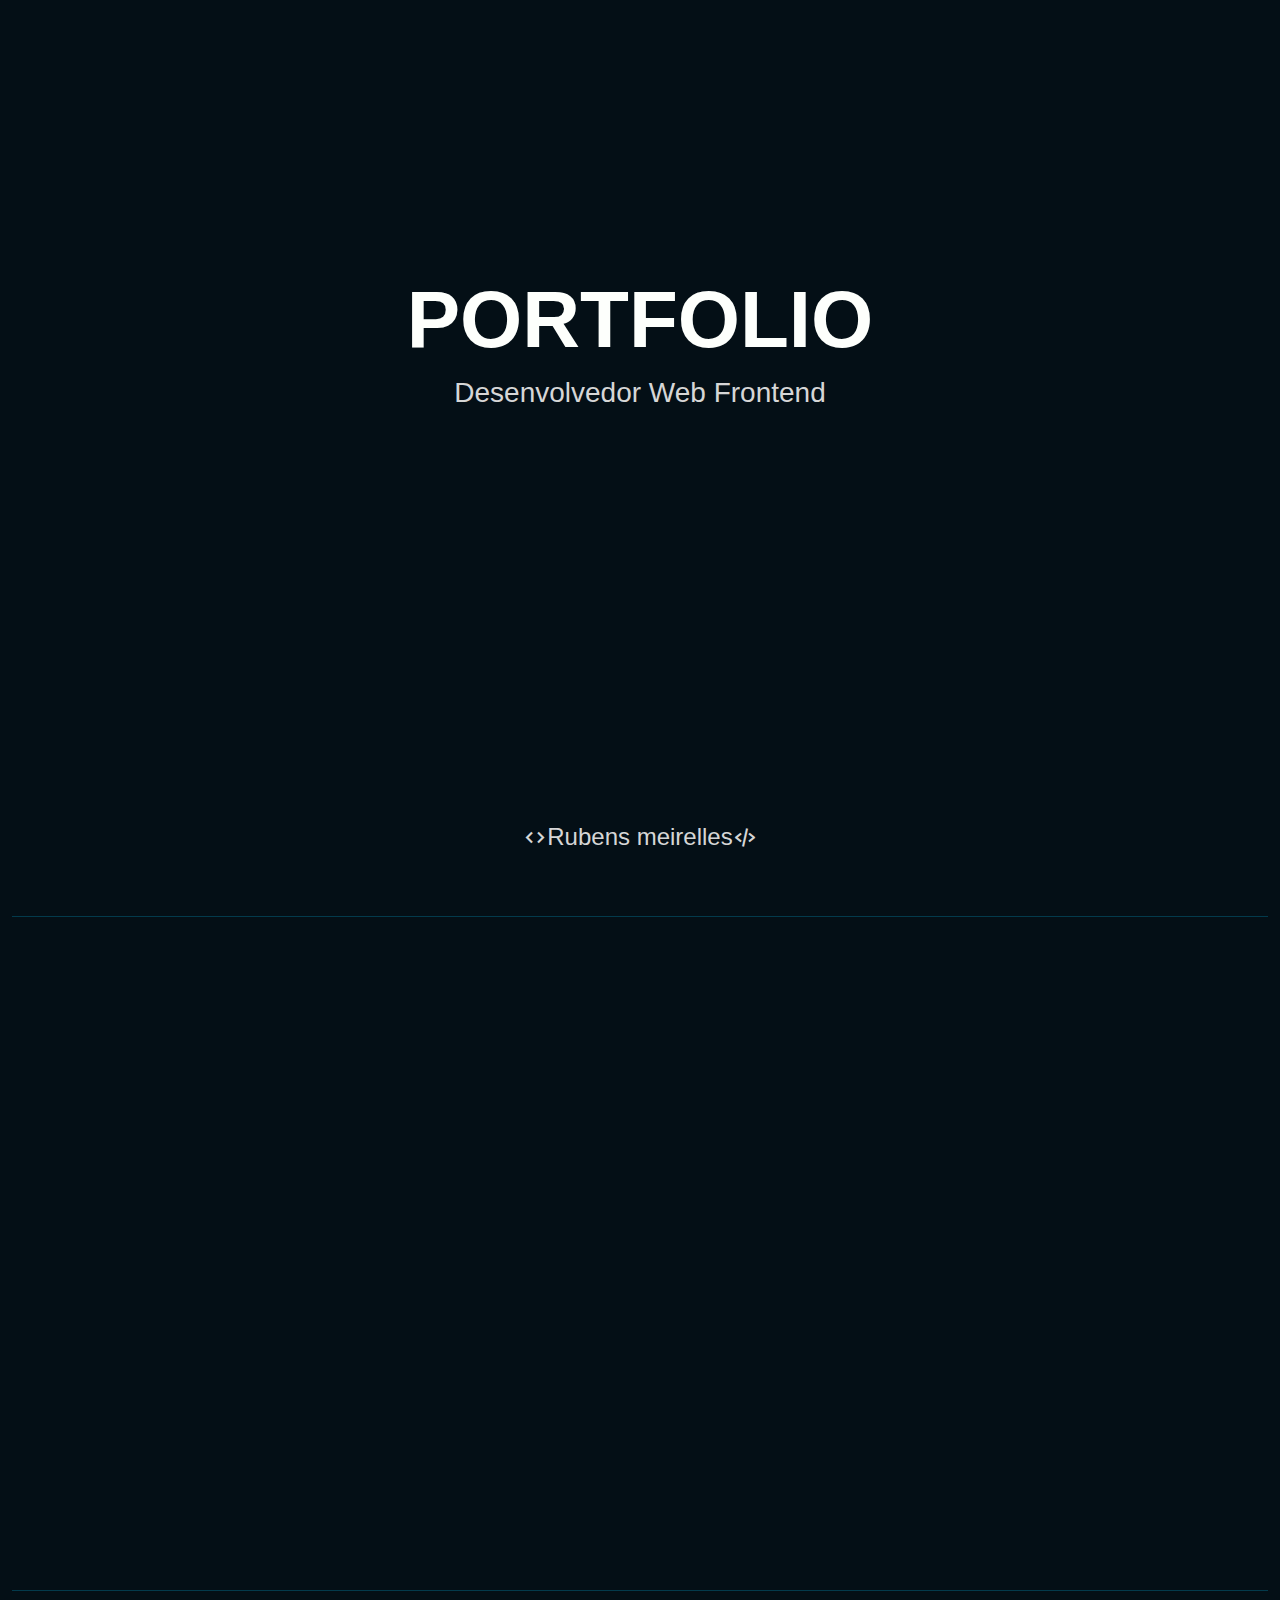
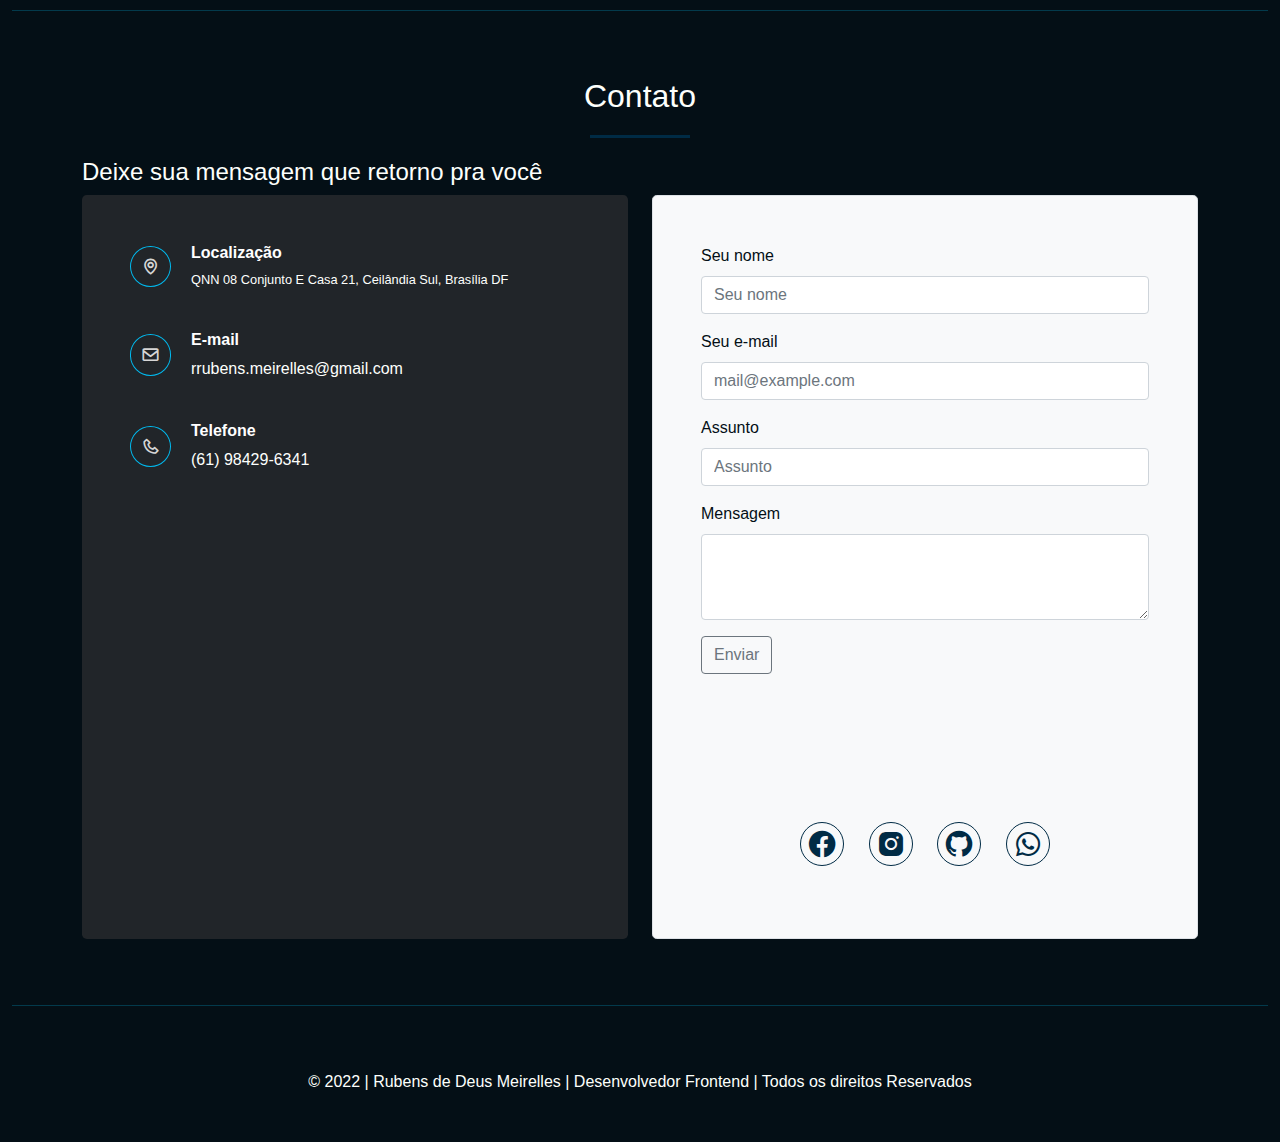
<file: index.html>
<!DOCTYPE html>
<html lang="pt-br">
<head>
  <meta charset="UTF-8">
  <meta http-equiv="X-UA-Compatible" content="IE=edge">
  <meta name="viewport" content="width=device-width, initial-scale=1.0">
  <link rel="stylesheet" href="assets/css/bootstrap.min.css">
  <link rel="stylesheet" href="assets/css/style.css">
  <link href='https://unpkg.com/boxicons@2.1.2/css/boxicons.min.css' rel='stylesheet'>
  <link href="https://unpkg.com/aos@next/dist/aos.css" rel="stylesheet" />
  <title>Rubens Meirelles - Portfólio</title>
</head>
<body>
  <div class="container-fluid">
    <section class="hero zoomIn">
      <div class="portfolio">
        <h1>PORT<span>FOLIO</span></h1>
        <h3>Desenvolvedor Web Frontend</h3>
      </div>
      <div class="developer">
        <h4>
          <i class='bx bx-code' ></i>
          <p>Rubens meirelles</p>
          <i class='bx bx-code-alt' ></i>  
        </h4>
      </div>      
    </section>
    
    <hr>
    
    <section class="about">
      <div class="container d-flex">
        <div class="row">
          <div class="col-12 col-md-6 col-lg-4">
            <div class="photo" data-aos="fade-right">
              <img src="assets/img/me.svg" alt="">
            </div>
          </div>
          <div class="col-12 col-md-6 col-lg-8">
            <div class="details" data-aos="fade-left">
              <h2>Sobre mim</h2>
              <div class="about-me">
                <li>Rubens de Deus Meirelles</li>
                <li>| 47 anos |</li>
                <li> Brasília - DF</li>
              </div>
              <div class="description">
                Olá, meu nome é Rubens, sou Desenvolvedor Web Frontend e posso ajudar você a tirar o seu projeto do papel. <br> Tenho conhecimentos em HTML, CSS, Javascript, Wordpress e Bootstrap. Atualmente estou estudando Node JS, PHP e React JS dentre outras linguagens. Confira mais na seção de skills. <br> No meu tempo livre gosto de ouvir músicas e tocar meu instrumento favorito, sou baterista de paixão. <br><br> Quer conhecer meus projetos? Dê uma olhada na seção de <a href="#portfolio">Portfólio.</a> <br><br> Será um prazer construir seu projeto. <br><br>Entre em contato comigo, terei o maior prazer em atendê-lo.
              </div>
            </div>
          </div>
        </div>
        
        
      </div>
      
    </section>

    <hr>

    <section class="skills" data-aos="flip-up">
      <div class="container">
        <div class="row">
          <div class="col-12 col-md-12 col-lg-4">
            <div class="educational">
              <h3>Formação</h3>
              <p>Análise e Desenvolvimento de Sistemas</p>
              <p>Faculdade SENAC - 2017</p>
            </div>
          </div>
          <div class="col-12 col-md-12 col-lg-8 mt-5">
            <h2>Skills</h2>
            <div class="d-flex justify-content-center align-items-center">
              <div class="w-100 d-flex justify-content-around cards">
                <div class="card mb-2" data-bs-toggle="tooltip" data-bs-placement="top" title="HTML 5">
                  <div class="card-body d-flex justify-content-center align-items-center">
                    <i class='bx bxl-html5' ></i>
                  </div>
                </div>
                <div class="card mb-2" data-bs-toggle="tooltip" data-bs-placement="top" title="CSS 3">
                  <div class="card-body d-flex justify-content-center align-items-center">
                    <i class='bx bxl-css3' ></i>
                  </div>
                </div>
                <div class="card mb-2" data-bs-toggle="tooltip" data-bs-placement="top" title="JavaScript">
                  <div class="card-body d-flex justify-content-center align-items-center">
                    <i class='bx bxl-javascript' ></i>
                  </div>
                </div>
                <div class="card mb-2"data-bs-toggle="tooltip" data-bs-placement="top" title="Github">
                  <div class="card-body d-flex justify-content-center align-items-center">
                    <i class='bx bxl-github' ></i>
                  </div>
                </div>
                <div class="card mb-2" data-bs-toggle="tooltip" data-bs-placement="top" title="Wordpress">
                  <div class="card-body d-flex justify-content-center align-items-center">
                    <i class='bx bxl-wordpress'></i>
                  </div>
                </div>
                <div class="card mb-2" data-bs-toggle="tooltip" data-bs-placement="top" title="Bootstrap">
                  <div class="card-body d-flex justify-content-center align-items-center">
                    <i class='bx bxl-bootstrap'></i>
                  </div>
                </div>             
              </div>
            </div>
          </div>
        </div>       
      </div>
    </section>

    <hr>

    <section class="my-portfolio" id="portfolio" data-aos="zoom-in">
      <div class="container">
        <h2 class="text-center">Portfólio</h2>
        <div class="row">
          <div class="col-12 col-md-12 col-lg-4">
            <div class="portfolio-description">
              <h3>Meu portfólio</h3>
              <p>Confira alguns dos projetos desenvolvidos ao longo dos meus estudos.</p><br>
              <p>Alguns projetos foram "clonados" para colocar em prática meus conhecimentos adquiridos ao longo dos meus estudos.</p>
            </div>
          </div>
          <div class="col-12 col-lg-8">
            <div class="box-portfolio">
              <div class="image">
                <img class="image__img" src="assets/img/automecanica.JPG" alt="" />
                <div class="overlay">
                  <div class="image__title">Automecanica</div>
                  <p class="image__description">
                    Este projeto foi um clone de um <a href="http://template143.n20g9-user.freehosting.host/"><strong>Template.</strong></a> <br>Um dos primeiros projetos desenvolvidos durante meus estudos.
                    
                  </p>
                  <a class="image__btn" href="https://rubensmeirelles.github.io/automecanica/index.html" target="_blank">Ver projeto</a>
                </div>               
              </div>              
              <div class="image">
                <img class="image__img" src="assets/img/vallesports.JPG" alt="" />
                <div class="overlay">
                  <div class="image__title">ValleSports</div>
                  <p class="image__description">
                    Este projeto foi recriado de um outro site. É sobre a divulgação de uma escola de futebol. Todos os direitos são reservados ao criador original.                    
                  </p>
                  <a class="image__btn" href="https://rdm-futebol.netlify.app/" target="_blank">Ver projeto</a>
                </div>               
              </div>    
              <div class="image">
                <img class="image__img" src="assets/img/dashboard.JPG" alt="" />
                <div class="overlay">
                  <div class="image__title">Dashboard</div>
                  <p class="image__description">
                    Este projeto foi criado para simular um pequeno dashboard.              
                  </p>
                  <a class="image__btn" href="https://rubensmeirelles.github.io/dashboard/" target="_blank">Ver projeto</a>
                </div>               
              </div>  
              <div class="image">
                <img class="image__img" src="assets/img/landingpage.JPG" alt="" />
                <div class="overlay">
                  <div class="image__title">LandingPage</div>
                  <p class="image__description">
                    Construção de uma LandingPage baseado em um template Bootstrap.              
                  </p>
                  <a class="image__btn" href="https://rdm-landingpage.netlify.app/" target="_blank">Ver projeto</a>
                </div>               
              </div> 
              <div class="image">
                <img class="image__img" src="assets/img/awax.JPG" alt="" />
                <div class="overlay">
                  <div class="image__title">Awax</div>
                  <p class="image__description">
                    Projeto desenvolvido no curso de HTML5 e CSS3 da <a href="https://b7web.com.br/fullstack/" target="_blank">B7Web.</a>          
                  </p>
                  <a class="image__btn" href="https://rubensmeirelles.github.io/awax/" target="_blank">Ver projeto</a>
                </div>               
              </div>
              <div class="image">
                <img class="image__img" src="assets/img/calc-imc.JPG" alt="" />
                <div class="overlay">
                  <div class="image__title">Calculadora IMC</div>
                  <p class="image__description">
                    Projeto desenvolvido após meu primeiro contato com Javascript.<br>Uma simples calculadora de IMC          
                  </p>
                  <a class="image__btn" href="https://rubensmeirelles.github.io/calculadora-imc/" target="_blank">Ver projeto</a>
                </div>               
              </div> 
              <a href="portfolio.html"><button class="see-more">Ver todos</button></a>
                                   
            </div>
          </div>
        </div>
      </div>
    </section>

    <hr>

    <section class="contato">
      <div class="container">
        <h2 class="text-center">Contato</h2>

        <h4>Deixe sua mensagem que retorno pra você</h4>
    
        <div class="row">
          <div class="col-12 col-lg-6 box-location">
            <div class="h-100 p-5 text-white bg-dark rounded-3">
              <div class="location">
                <div class="adress d-flex align-items-center mb-40">
                  <i class='bx bx-map'></i>
                  <div class="d-flex flex-column">
                    <h5>Localização</h5>
                    <span>QNN 08 Conjunto E Casa 21, Ceilândia Sul, Brasília DF</span>
                  </div>                 
                </div>
                <div class="email d-flex align-items-center mb-40">
                  <i class='bx bx-envelope' ></i>
                  <div class="d-flex flex-column">
                    <h5>E-mail</h5>
                    <span>rrubens.meirelles@gmail.com</span>
                  </div>
                  
                </div>
                <div class="phone d-flex align-items-center mb-40">
                  <i class='bx bx-phone' ></i>
                  <div class="d-flex flex-column">
                    <h5>Telefone</h5>
                    <span>(61) 98429-6341</span>
                  </div>                  
                </div>

                <div class="map">
                  <iframe src="https://www.google.com/maps/embed?pb=!1m18!1m12!1m3!1d3838.4319129080473!2d-48.1041919346011!3d-15.833880928147005!2m3!1f0!2f0!3f0!3m2!1i1024!2i768!4f13.1!3m3!1m2!1s0x935bcd1fa7cabd31%3A0xc63a7973bc8d7106!2sSt.%20N%20QNN%208%20Conj.%20E%20-%20Ceil%C3%A2ndia%2C%20Bras%C3%ADlia%20-%20DF%2C%2072220-085!5e0!3m2!1spt-BR!2sbr!4v1656086701088!5m2!1spt-BR!2sbr" width="100%" height="350" style="border:0;" allowfullscreen="" loading="lazy" referrerpolicy="no-referrer-when-downgrade"></iframe>
                </div>
              </div>
            </div>
          </div>
          <div class="col-12 col-lg-6">
            <div class="p-5 bg-light border rounded-3">
              <form action="">
                <div class="mb-3">
                  <label for="exampleFormControlInput1" class="form-label">Seu nome</label>
                  <input type="email" class="form-control" id="exampleFormControlInput1" placeholder="Seu nome">
                </div>
                <div class="mb-3">
                  <label for="exampleFormControlInput1" class="form-label">Seu e-mail</label>
                  <input type="email" class="form-control" id="exampleFormControlInput1" placeholder="mail@example.com">
                </div>
                <div class="mb-3">
                  <label for="exampleFormControlInput1" class="form-label">Assunto</label>
                  <input type="email" class="form-control" id="exampleFormControlInput1" placeholder="Assunto">
                </div>
                <div class="mb-3">
                  <label for="exampleFormControlTextarea1" class="form-label">Mensagem</label>
                  <textarea class="form-control" id="exampleFormControlTextarea1" rows="3"></textarea>
                </div>              
                <button class="btn btn-outline-secondary" type="button">Enviar</button>
              </form>
              <div class="social d-flex align-items-center justify-content-end flex-column bd-highlight mb-3" style="height: 200px; ">
                <div class="p-2 social-icons">
                  <a href=""><i class='bx bxl-facebook-circle' ></i></a>
                  <a href=""><i class='bx bxl-instagram-alt' ></i></a>
                  <a href=""><i class='bx bxl-github' ></i></a>
                  <a href=""><i class='bx bxl-whatsapp' ></i></a>                  
                </div>
              </div>
            </div>
          </div>
        </div>
      </div>      
    </section>
    <hr>
    <footer class="footer">
      <p class="text-center p-5">&copy 2022 | Rubens de Deus Meirelles | Desenvolvedor Frontend | Todos os direitos Reservados</p> 
    </footer>
  </div>
  
  <script src="https://unpkg.com/aos@next/dist/aos.js"></script>
  <script>
    AOS.init();
  </script>
  <script src="assets/js/script.js"></script>
  <script src="assets/js/bootstrap.min.js"></script>
  
</body>
</html>
</file>
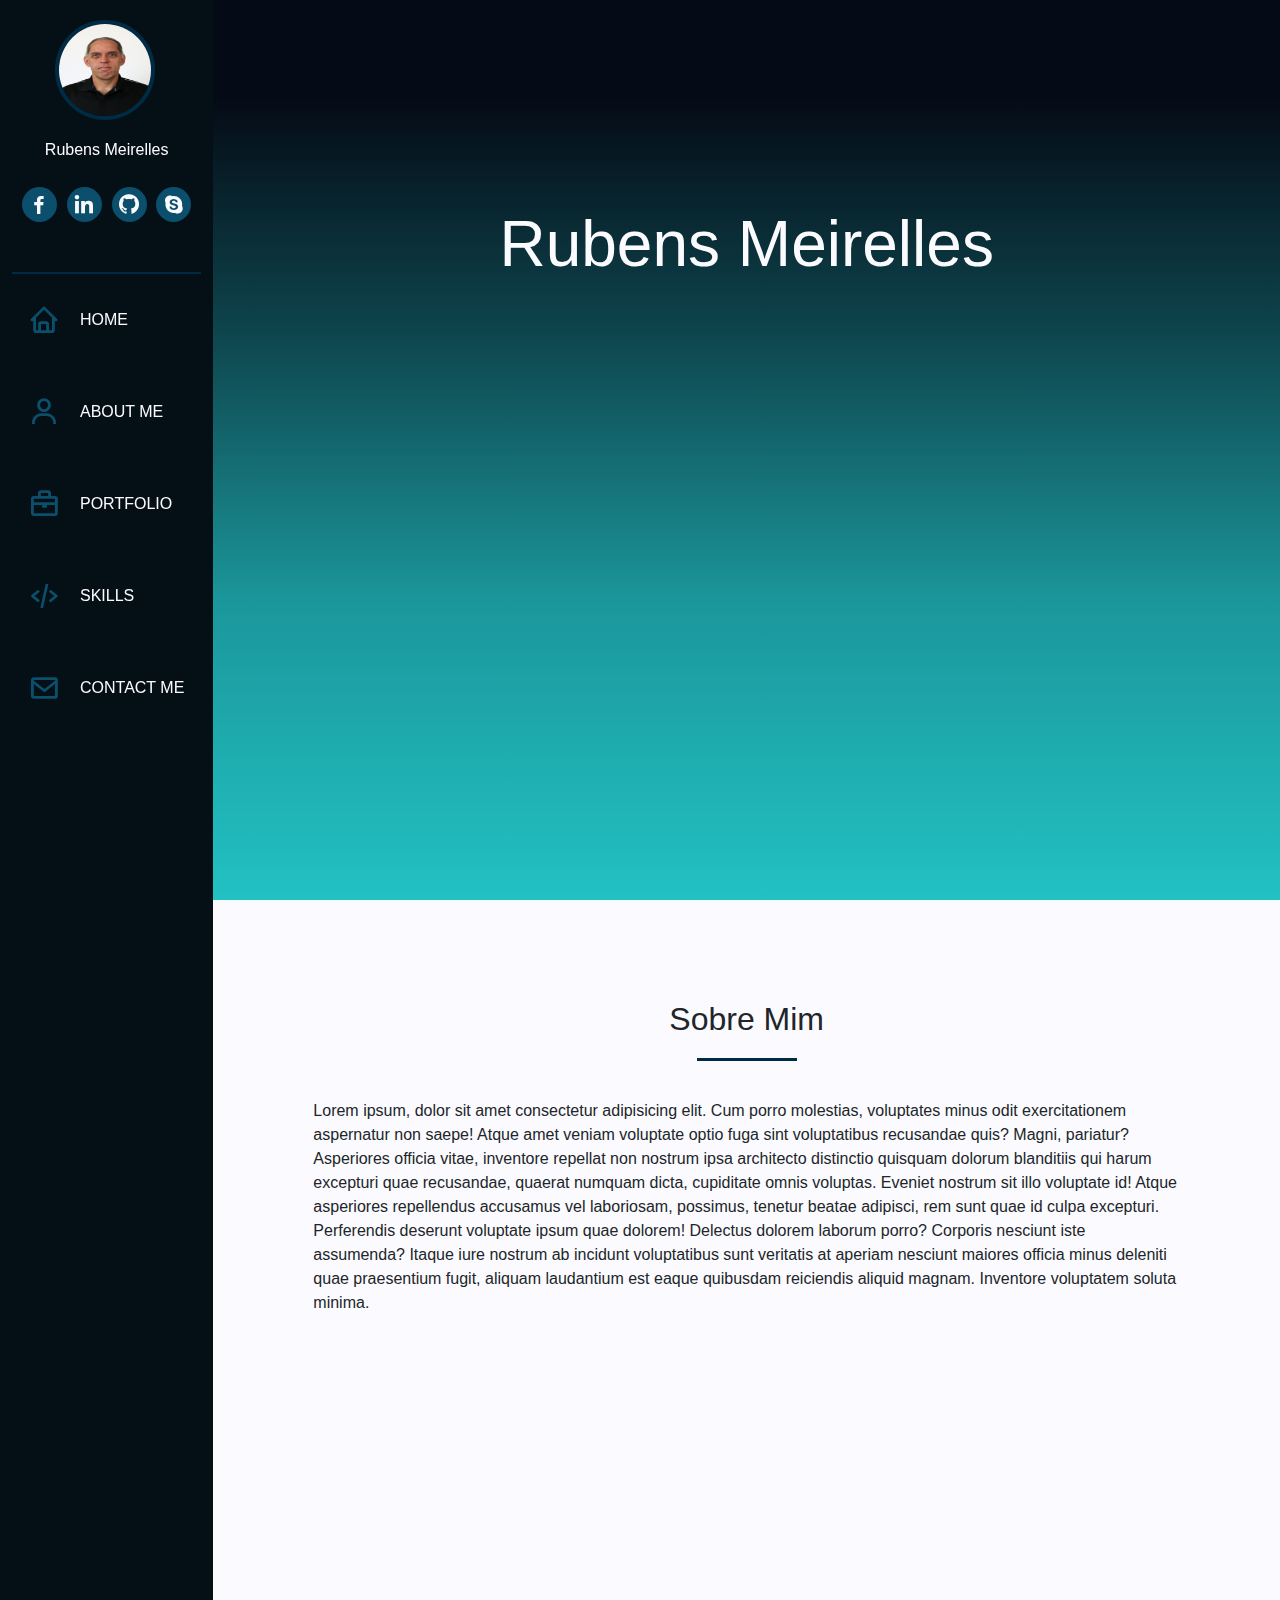
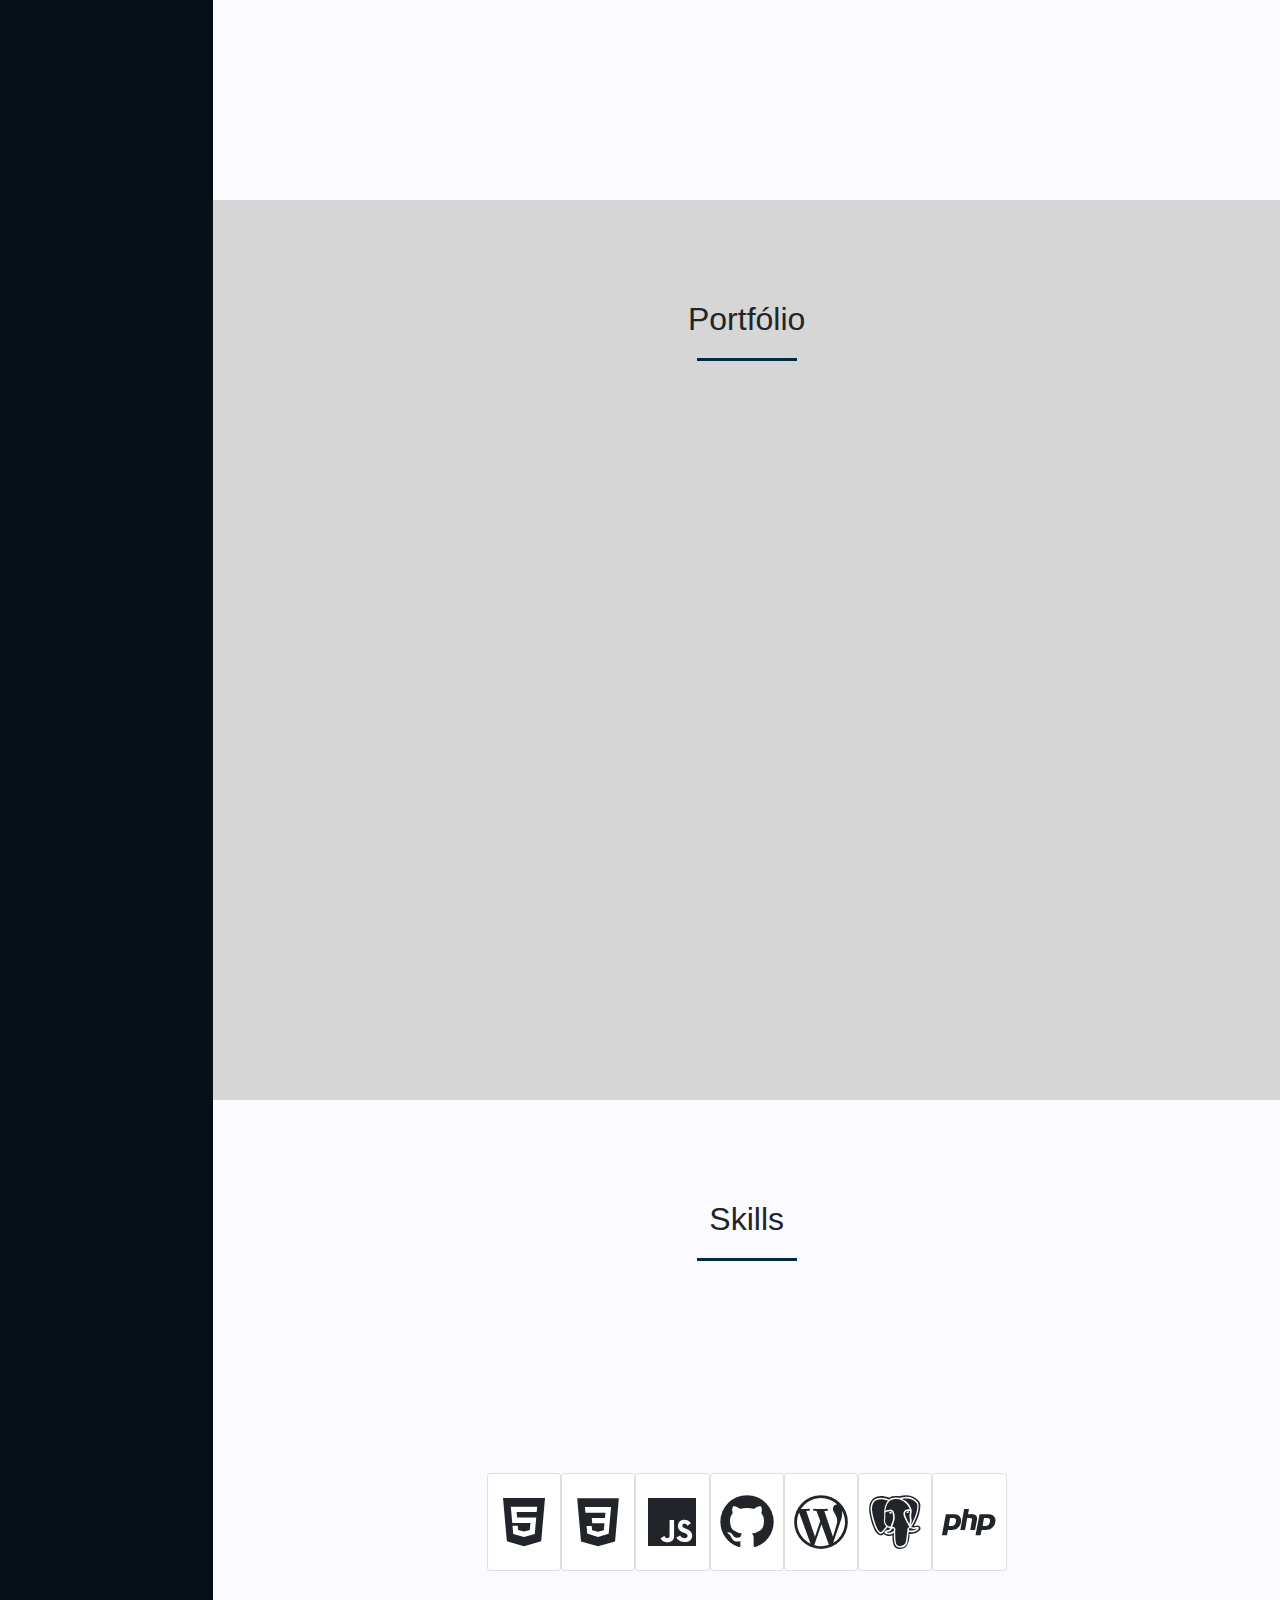
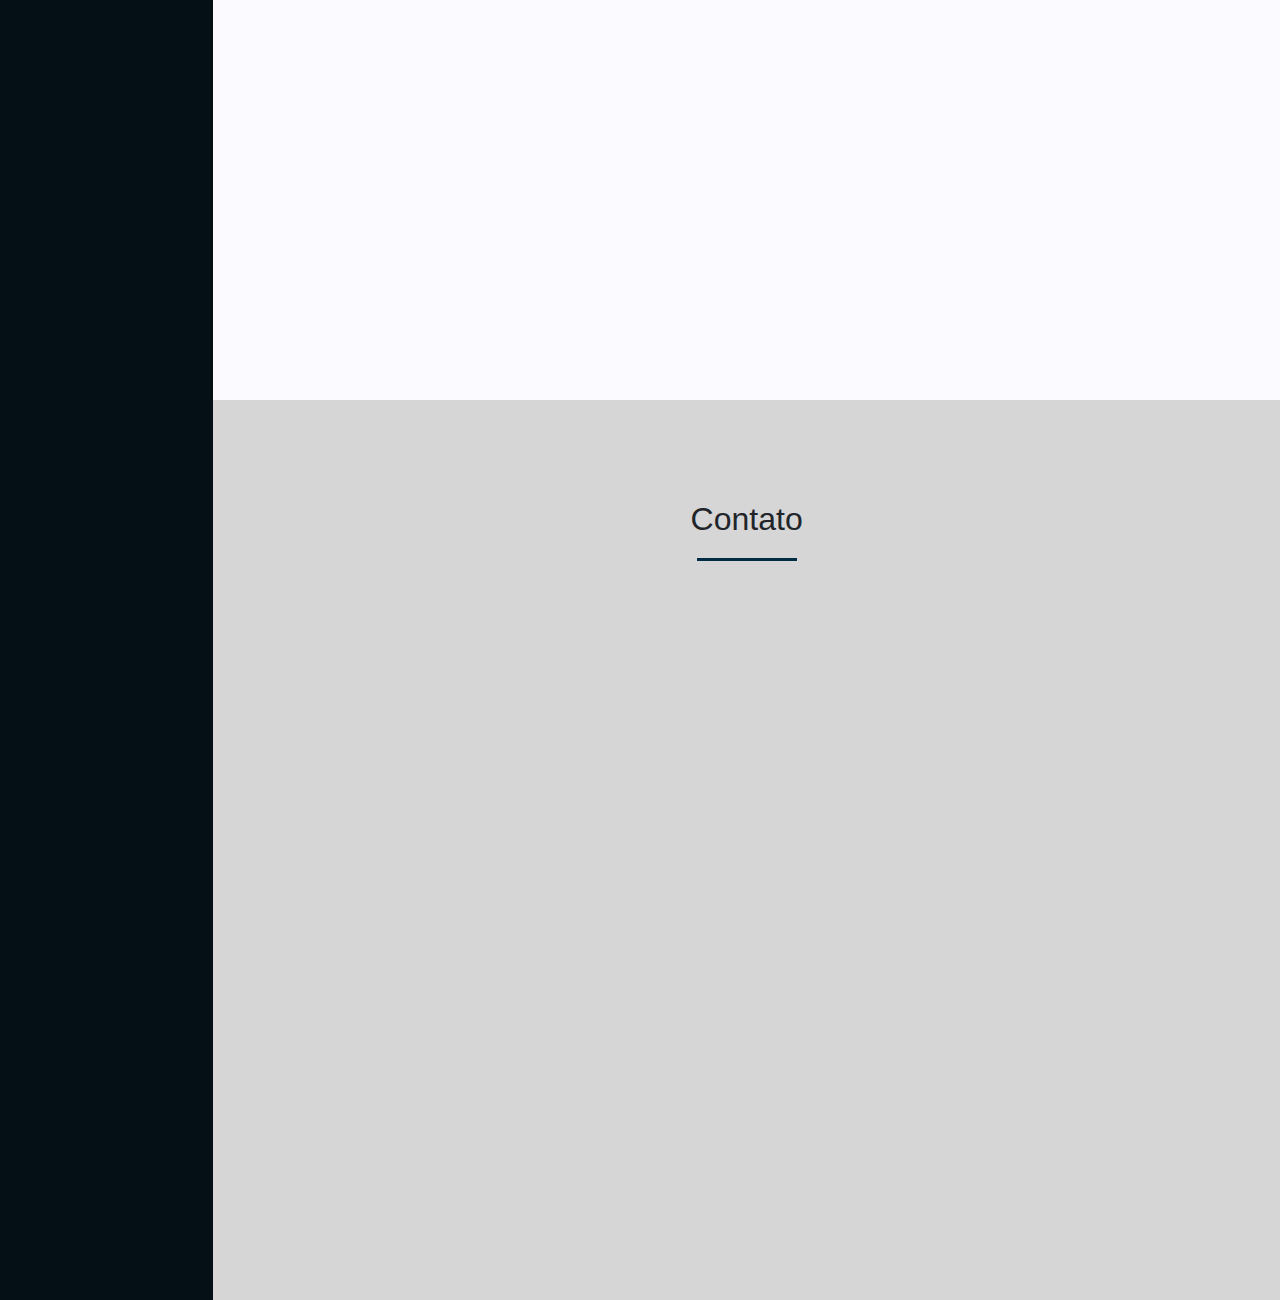
<file: index2.html>
<!DOCTYPE html>
<html lang="pt-br">
<head>
  <meta charset="UTF-8">
  <meta http-equiv="X-UA-Compatible" content="IE=edge">
  <meta name="viewport" content="width=device-width, initial-scale=1.0">
  <link rel="stylesheet" href="assets/css/bootstrap.min.css">
  <link rel="stylesheet" href="assets/css/style2.css">
  <link href='https://unpkg.com/boxicons@2.1.2/css/boxicons.min.css' rel='stylesheet'>
  <title>Rubens Meirelles - Portfólio</title>
</head>
<body>
  <div class="container-fluid">
    <div class="row">
        <div class="col-sm-4 col-lg-2 sticky-top side-menu">
            <div class="d-flex flex-sm-column flex-row flex-nowrap align-items-center sticky-top">
              <div class="me">
                <a href="#home">
                  <img src="assets/img/me.png" alt="Rubens meirelles" />
                  <h4>Rubens Meirelles</h4> 
                </a>  
                <div class="social">
                  <li>
                    <a href="https://www.facebook.com/rubens.meirelles.7" target="_blank"><i class='bx bxl-facebook' ></i></a>
                  </li>
                  <li>
                    <a href="https://www.linkedin.com/feed/" target="_blank"><i class='bx bxl-linkedin' ></i></a>
                  </li>
                  <li>
                    <a href="https://github.com/rubensmeirelles" target="_blank"><i class='bx bxl-github' ></i></a>
                  </li>        
                  <li>
                    <a href="skype:rubens.meirelles?chat" target="_blank"><i class='bx bxl-skype' ></i></a>
                  </li>        
                </div> 
              </div>
                <ul class="nav nav-pills nav-flush flex-sm-column flex-row flex-nowrap mb-auto mx-auto justify-content-between w-100 px-3 navigation">
                  <li><a href="#home"><i class='bx bx-home' ></i>home</a></li>        
                  <li><a href="#about"><i class='bx bx-user' ></i>about me</a></li>
                  <li><a href="#portfolio"><i class='bx bx-briefcase' ></i>portfolio</a></li>
                  <li><a href="#skills"><i class='bx bx-code-alt' ></i>skills</a></li>
                  <li><a href="#contact"><i class='bx bx-envelope' ></i>contact me</a></li>
                </ul>                
            </div>
        </div>
        
        <div class="col-sm-8 col-lg-10 p-0 content">
          <!-- content -->
          
          <section class="min-vh-100 hero p-0" id="home">
            <h1>Rubens Meirelles</h1>
            <div class="zoomIn">
              <i class='bx bx-code' ></i>
              <h3>Desenvolverdor Web</h3>
              <i class='bx bx-devices' ></i>             
            </div>
            <div class="down">
              <a href="#about"><i class='bx bx-down-arrow-alt'></i></a>              
            </div> 
          </section>
          <section class="about min-vh-100" id="about">
            <h2>Sobre Mim</h2>
            <p>Lorem ipsum, dolor sit amet consectetur adipisicing elit. Cum porro molestias, voluptates minus odit exercitationem aspernatur non saepe! Atque amet veniam voluptate optio fuga sint voluptatibus recusandae quis? Magni, pariatur?
            Asperiores officia vitae, inventore repellat non nostrum ipsa architecto distinctio quisquam dolorum blanditiis qui harum excepturi quae recusandae, quaerat numquam dicta, cupiditate omnis voluptas. Eveniet nostrum sit illo voluptate id!
            Atque asperiores repellendus accusamus vel laboriosam, possimus, tenetur beatae adipisci, rem sunt quae id culpa excepturi. Perferendis deserunt voluptate ipsum quae dolorem! Delectus dolorem laborum porro? Corporis nesciunt iste assumenda?
            Itaque iure nostrum ab incidunt voluptatibus sunt veritatis at aperiam nesciunt maiores officia minus deleniti quae praesentium fugit, aliquam laudantium est eaque quibusdam reiciendis aliquid magnam. Inventore voluptatem soluta minima.</p>
          </section>
          <section class="portfolio min-vh-100" id="portfolio">
            <h2>Portfólio</h2>
          </section>
          <section class="skills min-vh-100" id="skills">
            <h2>Skills</h2>
            <div class="d-flex justify-content-center align-items-center">
              <div class="w-100 my-skills d-flex justify-content-around">
                <div class="card" style="width: 5rem;" data-bs-toggle="tooltip" data-bs-placement="top" title="HTML 5">
                  <div class="card-body d-flex justify-content-center align-items-center">
                    <i class='bx bxl-html5' ></i>
                  </div>
                </div>
                <div class="card" style="width: 5rem;" data-bs-toggle="tooltip" data-bs-placement="top" title="CSS 3">
                  <div class="card-body d-flex justify-content-center align-items-center">
                    <i class='bx bxl-css3' ></i>
                  </div>
                </div>
                <div class="card" style="width: 5rem;" data-bs-toggle="tooltip" data-bs-placement="top" title="JavaScript">
                  <div class="card-body d-flex justify-content-center align-items-center">
                    <i class='bx bxl-javascript' ></i>
                  </div>
                </div>
                <div class="card" style="width: 5rem;" data-bs-toggle="tooltip" data-bs-placement="top" title="Github">
                  <div class="card-body d-flex justify-content-center align-items-center">
                    <i class='bx bxl-github' ></i>
                  </div>
                </div>
                <div class="card" style="width: 5rem;" data-bs-toggle="tooltip" data-bs-placement="top" title="Wordpress">
                  <div class="card-body d-flex justify-content-center align-items-center">
                    <i class='bx bxl-wordpress'></i>
                  </div>
                </div>
                <div class="card" style="width: 5rem;" data-bs-toggle="tooltip" data-bs-placement="top" title="PostgreSql">
                  <div class="card-body d-flex justify-content-center align-items-center">
                    <i class='bx bxl-postgresql'></i>
                  </div>
                </div>             
                <div class="card" style="width: 5rem;" data-bs-toggle="tooltip" data-bs-placement="top" title="PHP">
                  <div class="card-body d-flex justify-content-center align-items-center">
                    <i class='bx bxl-php' ></i>
                  </div>
                </div>
              </div>
            </div>
          
          </section>
          <section class="contact min-vh-100" id="contact">
            <h2>Contato</h2>
          </section>      
        </div>
    </div>
</div>
  

  <script src="assets/js/script.js"></script>
  <script src="assets/js/bootstrap.min.js"></script>
  
</body>
</html>
</file>
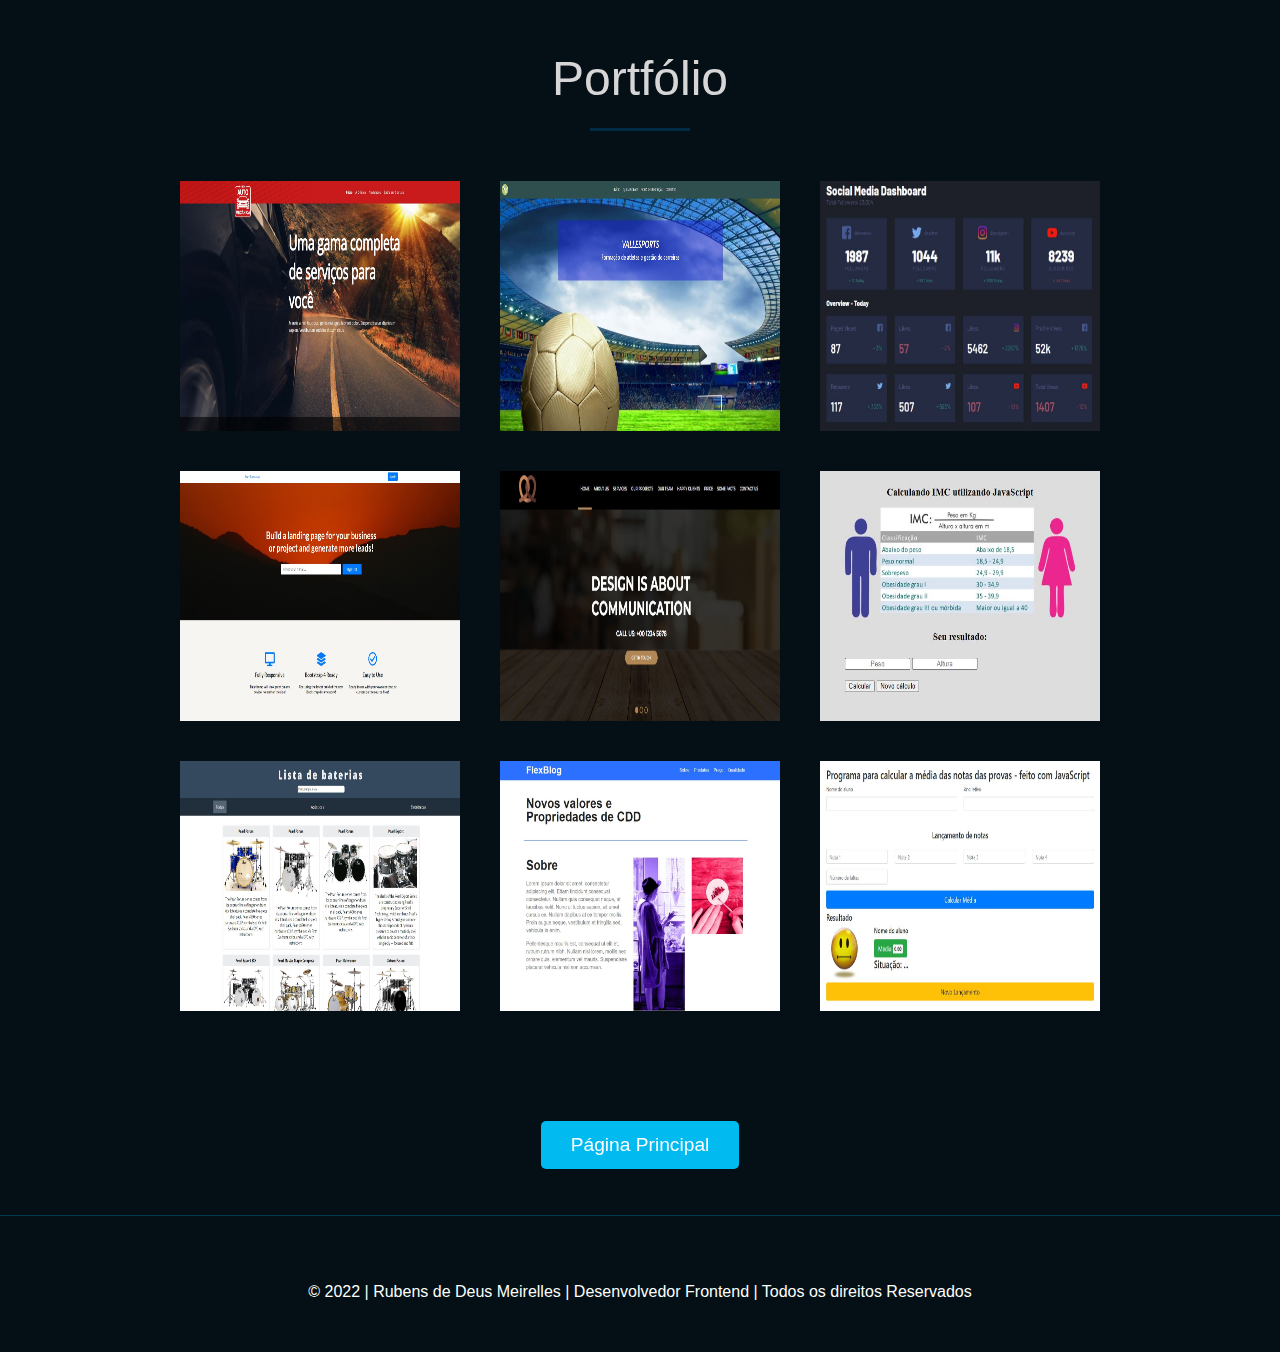
<file: portfolio.html>
<!DOCTYPE html>
<html lang="pt-br">
<head>
  <meta charset="UTF-8">
  <meta http-equiv="X-UA-Compatible" content="IE=edge">
  <meta name="viewport" content="width=device-width, initial-scale=1.0">
  <link rel="stylesheet" href="assets/css/bootstrap.min.css">
  <link rel="stylesheet" href="assets/css/style.css">
  <link href='https://unpkg.com/boxicons@2.1.2/css/boxicons.min.css' rel='stylesheet'>
  <link href="https://unpkg.com/aos@next/dist/aos.css" rel="stylesheet" />
  <title>Rubens Meirelles - Portfólio</title>
</head>
<body>
  <div class="container" data-aos="flip-up">
    <section class="my-portfolio">
      <h2 class="text-center">Portfólio</h2>
      <div class="box-portfolio">
        <div class="image">
          <img class="image__img" src="assets/img/automecanica.JPG" alt="" />
          <div class="overlay">
            <div class="image__title">Automecanica</div>
            <p class="image__description">
              Este projeto foi um clone de um <a href="http://template143.n20g9-user.freehosting.host/"><strong>Template.</strong></a> <br>Um dos primeiros projetos desenvolvidos durante meus estudos.
              
            </p>
            <a class="image__btn" href="https://rubensmeirelles.github.io/automecanica/index.html" target="_blank">Ver projeto</a>
          </div>               
        </div>              
        <div class="image">
          <img class="image__img" src="assets/img/vallesports.JPG" alt="" />
          <div class="overlay">
            <div class="image__title">ValleSports</div>
            <p class="image__description">
              Este projeto foi recriado de um outro site. É sobre a divulgação de uma escola de futebol. Todos os direitos são reservados ao criador original.                    
            </p>
            <a class="image__btn" href="https://rdm-futebol.netlify.app/" target="_blank">Ver projeto</a>
          </div>               
        </div>    
        <div class="image">
          <img class="image__img" src="assets/img/dashboard.JPG" alt="" />
          <div class="overlay">
            <div class="image__title">Dashboard</div>
            <p class="image__description">
              Este projeto foi criado para simular um pequeno dashboard.              
            </p>
            <a class="image__btn" href="https://rubensmeirelles.github.io/dashboard/" target="_blank">Ver projeto</a>
          </div>               
        </div>  
        <div class="image">
          <img class="image__img" src="assets/img/landingpage.JPG" alt="" />
          <div class="overlay">
            <div class="image__title">LandingPage</div>
            <p class="image__description">
              Construção de uma LandingPage baseado em um template Bootstrap.              
            </p>
            <a class="image__btn" href="https://rdm-landingpage.netlify.app/" target="_blank">Ver projeto</a>
          </div>               
        </div> 
        <div class="image">
          <img class="image__img" src="assets/img/awax.JPG" alt="" />
          <div class="overlay">
            <div class="image__title">Awax</div>
            <p class="image__description">
              Projeto desenvolvido no curso de HTML5 e CSS3 da <a href="https://b7web.com.br/fullstack/" target="_blank">B7Web.</a>          
            </p>
            <a class="image__btn" href="https://rubensmeirelles.github.io/awax/" target="_blank">Ver projeto</a>
          </div>               
        </div>
        <div class="image">
          <img class="image__img" src="assets/img/calc-imc.JPG" alt="" />
          <div class="overlay">
            <div class="image__title">Calculadora IMC</div>
            <p class="image__description">
              Projeto desenvolvido após meu primeiro contato com Javascript.<br>Uma simples calculadora de IMC          
            </p>
            <a class="image__btn" href="https://rubensmeirelles.github.io/calculadora-imc/" target="_blank">Ver projeto</a>
          </div>               
        </div> 
        <div class="image">
          <img class="image__img" src="assets/img/drums.JPG" alt="" />
          <div class="overlay">
            <div class="image__title">NodeDrums</div>
            <p class="image__description">
              Projeto desenvolvido após meu primeiro contato com NodeJs.<br>Uma lista de baterias onde é possível filtrar por categoria.          
            </p>
            <a class="image__btn" href="https://warm-sea-31287.herokuapp.com/" target="_blank">Ver projeto</a>
          </div>               
        </div> 
        <div class="image">
          <img class="image__img" src="assets/img/flexblog.JPG" alt="" />
          <div class="overlay">
            <div class="image__title">FlexBlog</div>
            <p class="image__description">
              Projeto desenvolvido em um curso de flexbox ministrado pela plataforma <a href="https://www.alura.com.br/" target="_blank">Alura</a>.          
            </p>
            <a class="image__btn" href="https://rubensmeirelles.github.io/flexblog/" target="_blank">Ver projeto</a>
          </div>               
        </div>
        <div class="image">
          <img class="image__img" src="assets/img/notas.JPG" alt="" />
          <div class="overlay">
            <div class="image__title">Notas Alunos</div>
            <p class="image__description">
              Projeto desenvolvido após finalização de um curso de Javascript feito pelo Youtube. O projeto simula o lançamento de notas de um aluno e mostra o resultado se o aluno foi aprovado, reprovado ou se está em recuperação.         
            </p>
            <a class="image__btn" href="https://rubensmeirelles.github.io/notas-alunos/" target="_blank">Ver projeto</a>
          </div>               
        </div>            
      </div>
    </section>
  
    <div class="back">
      <a href="index.html"><button class="see-more">Página Principal</button></a>
    </div>   
  </div>
  <hr>
  <footer class="footer">
    <div class="container">
      <p class="text-center p-5">&copy 2022 | Rubens de Deus Meirelles | Desenvolvedor Frontend | Todos os direitos Reservados</p>
    </div>
  </footer>
  
  <script src="https://unpkg.com/aos@next/dist/aos.js"></script>
  <script>
    AOS.init();
  </script>
  <script src="assets/js/script.js"></script>
  <script src="assets/js/bootstrap.min.js"></script>
  
</body>
</html>
</file>
<file: assets/css/style.css>
/*RESET GLOBAL*/
*{
  margin: 0;
  padding: 0;
  box-sizing: border-box;
}

p{
  margin: 0;
  padding: 0;
}

li{
 list-style: none; 
}

a{
  text-decoration: none
}

body{
  overflow-x: hidden;
  color: var(--bg-ligth)
}

@import url('https://fonts.googleapis.com/css2?family=Montserrat:wght@100;200;300;400;500;600;700;800&display=swap');


:root{
  --primary: #040F16;
  --primary-variant: #002B45;
  --secondary: #FBFBFF;
  --bg-color: #0B4F6C;
  --blue-color: #01BAEF;
  --bg-ligth-gray: #FBFBFF;
  --bg-gray: #D6D6D6;
  --bg-ligth: #FDFFFC;
  --font-primary: 1em;
}

body{
  font-family: 'Montserrat', sans-serif;
  background-color: var(--primary) ;

}

/*HERO*/

.hero{
  height: 100vh;
  display: flex;
  flex-direction: column;
  justify-content: baseline;
}

.portfolio, .developer{
  display: flex;
  flex-direction: column;
  justify-content: flex-end;
  text-align: center;
  align-items: center;
  height: 50vh;
}

.hero h1{
  font-size: 5em;
  font-weight: 900;
  color: var(--bg-ligth);
}

span{
  color: var(--primary);
  color: var(--bg-ligth);
}

h3{
  color: var(--bg-gray);
  font-weight: 100;
  margin-bottom: 20px;
}

.developer{
  margin-bottom: 40px;
}

.developer h4{
  display: flex;
  align-items: center;
  color: var(--bg-gray);
}

.zoomIn {
  -webkit-animation-name: zoomIn;
  animation-name: zoomIn;
  -webkit-animation: 1s;
  animation: zoomIn 1s ease .4s 1 normal forwards;
  -webkit-animation-fill-mode: both;
  animation-fill-mode: both;
  opacity: 1;
  }

  @keyframes zoomIn {
    0% {
    opacity: 0;
    -webkit-transform: scale3d(1 , .5 , 1);
    transform: scale3d(1 , .5 , 1);
    }
    50% {
    opacity: 1;
    }
  }

  hr{
    color: var(--blue-color);
  }

  /*ABOUT*/

  .about, .skills, .my-portfolio, .contato{
    padding: 50px 0; 
  }

  .details{
    padding-left: 30px;
  }

  .details h2, .skills h2, .my-portfolio h2{
    font-size: 3em;
    color: var(--bg-gray);
  }

  section h2::after, .skills h2::after{
    content: '';
    width: 100px;
    height: 3px;
    background-color: var(--primary-variant);
    margin: 20px 0;
    display: block;
  }

  .photo{
    height: 100%;
    display: flex;
    align-items: center;
    justify-content: center;
  }

  .photo img{
    width: 100%;
    height: 100%;
    padding: 30px;
  }

  .about-me{
    display: flex;
    margin-bottom: 30px;
    font-size: 1.5em;
    font-weight: 300;
  }

  .about-me li{
    padding-right: 10px;
  }

  .description{
    font-size: 1.2em;
  }

  /*SKILLS*/

  .educational, .portfolio-description{
    height: 100%;
    display: flex;
    flex-direction: column;
    justify-content: center;
  }

  .card{
    cursor: pointer;
    transition: .8s;
  }
  
  .card:hover{
    background-color: var(--blue-color);
    transform: scale3d(1.1, 1.1, 1.1);
  }
  
  .card i{
    transition: .8s;
  }
  
  .card:hover i{
    color: var(--secondary);
  }
  
  .card-body i{
    font-size: 4em;
    color: var(--primary-variant);
  }

  /*PORTFOLIO*/

  .box-portfolio{
    padding: 10px;
    border-radius: 5px;
    display: flex;
    flex-wrap: wrap;
    justify-content: center;
    align-items: center;
  }

 .image{
  position: relative;
  width: 350px;
  height: 250px;
  margin: 20px;
 }

 .image__img{
  display: block;
  width: 100%;
  height: 100%;
 }

 .overlay{
  position: absolute;
  top: 0;
  left: 0;
  width: 100%;
  height: 100%;
  background-color: rgba(0, 0, 0, 0.8);
  display: flex;
  flex-direction: column;
  align-items: center;
  justify-content: center;
  opacity: 0;
  transition: opacity .6s;
 }

 .overlay:hover{
  opacity: 1;
 }

 .image__title{
  font-size: 1em;
  font-weight: 500;
 }

 .image__description{
  font-size: .8em;
  margin: 10px 0;
  text-align: center;
  padding: 0 5px;
 }

 .image__description a{
  color: var(--bg-gray);
  text-decoration: underline;
  font-size: 1em;
 }

 .image__btn{
  font-size: .8em;
  border: 1px solid var(--bg-gray);
  padding: 5px 10px;
  color: var(--bg-ligth);
  border-radius: 5px;
  transition: .8s;
  margin-top: 20px;
 }

 .image__btn:hover{
  background-color: var(--primary-variant);
  color: var(--bg-ligth);
 }

  .see-more{
  margin: 30px;
  padding: 10px 30px;
  border-radius: 5px;
  background-color: var(--blue-color);
  color: var(--bg-ligth-gray);
  font-size: 1.2em;
  font-weight: 500;
  border: none;
 }

 .see-more:hover{
  background-color: var(--bg-ligth);
  transform: scale3d(1, 1, 1);
  color: var(--primary-variant);
  font-weight: 500;
}

.see-more{
  transition: 1.1s;
}

/*MY PORTFOLIO PAGE*/

.my-portfolio h2::after, .contato h2::after{
  content: '';
  width: 100px;
  height: 3px;
  background-color: var(--primary-variant);
  margin: 20px auto;
  display: block;
}



.back{
  display: flex;
  justify-content: center;
}

/*CONTATO*/

.contato{
  margin: 0 auto;
}

h5{
  font-size: 1em;
  font-weight: 700;
}

.adress span{
  font-size: .8em;
}

.location i{
  padding: 10px;
  font-size: 1.2em;
  margin-right: 20px;
  border: 1px solid var(--blue-color);
  border-radius: 50%;
  color: var(--bg-gray);
  transition: .4s;
}

.location i:hover{
  background-color: var(--bg-ligth);
  color: var(--primary-variant);
  border: 1px solid var(--bg-ligth);
}

.mb-40{
  margin-bottom:40px ;
}

label{
  color: var(--primary);
}

.social a{
  color: var(--primary-variant);
}

.social i{
  font-size: 2em;
  margin: 0 10px;
  border: 1px solid var(--primary-variant);
  padding: 5px;
  border-radius: 50%;
  transition: .4s;
}

.social-icons i:hover{
  background-color: var(--primary-variant);
  border: 1px solid var(--primary-variant);
  color: var(--bg-gray);
}

textarea:focus, input:focus, select:focus {
  outline:0px !important;
    -webkit-appearance:none;
    box-shadow: none !important;
} 


/*RESPONSIVE*/

@media (min-width: 700px ) {
  
  .image{
    position: relative;
    width: 280px;
    height: 250px;
    margin: 20px;
   }
  
}

@media (max-width: 456px){
  .hero h1, .details h2, .skills h2, .my-portfolio h2, .contato h2{
    font-size: 2em;
  }
  
  .hero h3, .portfolio-description h3{
    font-size: 1.2em;
  }

  .portfolio-description p{
    font-size: .8em;
  }
  
  .photo{
    display: none;
  }
  
  .details{
    padding: 5px;
  }
  
  .about-me li{
    font-size: .55em;
  }
  
  .description{
    font-size: .9em;
  }

  .cards{
   flex-wrap: wrap;
  }

  .location div{
    margin-left: -20px;
    font-size: .9em;
  }

  .location .map iframe{
    margin: 0;
    width: 100%;
  }

  .contato h4{
    font-size: 1em;
  }

  .social-icons{
    display: flex;
  }

  .footer p{
    font-size: .8em;
    width: 100%;
  }
}
</file>
<file: assets/css/style2.css>
/*RESET GLOBAL*/
*{
  margin: 0;
  padding: 0;
  box-sizing: border-box;
}

li{
  list-style: none;
}

a{
  text-decoration: none
}

@import url('https://fonts.googleapis.com/css2?family=Montserrat:wght@100;200;300;400;500;600;700;800&display=swap');


:root{
  --primary: #040F16;
  --primary-variant: #002B45;
  --secondary: #FBFBFF;
  --bg-color: #0B4F6C;
  --blue-color: #01BAEF;
  --bg-ligth-gray: #FBFBFF;
  --bg-gray: #D6D6D6;
  --bg-ligth: #FDFFFC;
  --font-primary: 1em;
}

body{
  font-family: 'Montserrat', sans-serif;
  background-color: var(--secondary) ;
}

/*ESTILOS GLOBAIS*/
section{
  padding: 100px;
}

section h2{
  padding-bottom: 10px;
  text-align: center;
}

section h2::after{
  content: '';
  width: 100px;
  height: 3px;
  background-color: var(--primary-variant);
  margin: 20px auto;
  display: block;
}

/*SIDE NAV*/

.side-menu{
  background-color: var(--primary);
}

.me{
  width: 100%;
  display: flex;
  justify-content: center;
  align-items: center;
  flex-direction: column;
}

.me img{
  max-width: 100px;
  max-height: 100px;
  width: 100%;
  border-radius: 100%;
  margin: 20px 10px;
  border: 4px solid var(--secondary);
  border-color: var(--primary-variant);
}

.me h4{
  color: var(--secondary);
  font-size: var(--font-primary);
}

.social{
  width: 100%;
  display: flex;
  margin-top: 20px;
  justify-content: space-evenly;
}

.social li a{
  background: var(--bg-color);
  display: flex;
  justify-content: center;
  align-items: center;  
  width: 35px;
  height: 35px;
  border-radius: 50%;
}

.social li .bx{
  color: var(--secondary);
  font-size: 1.5em;
}

.navigation{
  margin-top: 50px;
  border-top: 2px solid var(--primary-variant);
}

.navigation li a{
  color: var(--secondary);
  text-transform: uppercase;
}

.navigation li a{
  margin: 30px 0;
  display: flex;
  align-items: center
}

.navigation i{
  color: var(--bg-color);
  font-size: 2em;
  margin-right: 20px;
}

.hero{
  background: linear-gradient(0deg, rgba(34,193,195,1) 0%, rgba(27,151,155,1) 33%, rgba(14,69,77,1) 63%, rgba(4,11,22,1) 89%);
  color: var(--secondary);
  display: flex;
  align-items: center;
  justify-content: center;
  flex-direction: column;
  text-align: center;
}

.hero h1{
  font-size: 4em;
}

.hero h2{
	color: var(--secondary);

}

.hero i{
 font-size: 2.5em;
}

.zoomIn {
  -webkit-animation-name: zoomIn;
  animation-name: zoomIn;
  -webkit-animation: 3s;
  animation: zoomIn 3s ease 2s 1 normal forwards;
  -webkit-animation-fill-mode: both;
  animation-fill-mode: both;
  display: flex;
  justify-content: center;
  align-items: center;
  flex-direction: column;
  margin-top: 50px;
  opacity: 0;
  }

  @-webkit-keyframes zoomIn {
    0% {
    opacity: 0;
    -webkit-transform: scale3d(.3, .3, .3);
    transform: scale3d(.3, .3, .3);
    }
    50% {
    opacity: 1;
    }
  }

  @keyframes zoomIn {
    0% {
    opacity: 0;
    -webkit-transform: scale3d(.3, .3, .3);
    transform: scale3d(.3, .3, .3);
    }
    50% {
    opacity: 1;
    }
  } 

  .down{
    margin-top: 150px;
  }

.down a{
  opacity: 0;
  font-size: 30px;
  color: var(--primary-variant);
  transition: opacity 2s ease-in;
  animation: myAnim 2s ease 5s 10 normal forwards;
  } 

  @keyframes myAnim {
	0%,
	50%,
	100% {
		opacity: 1;
	}

	25%,
	75% {
		opacity: 0;
	}
}

.about{
  background-color: var(--bg-ligth-gray);
}

.portfolio{
  background-color: var(--bg-gray);
}

.skills{
  background-color: var(--bg-ligth-gray);
}

.my-skills{
  padding: 20%;
}

.card{
  cursor: pointer;
  transition: .8s;
}

.card:hover{
  background-color: var(--blue-color);
  transform: scale3d(1.3, 1.3, 1.3);
}

.card i{
  transition: 1.1s;
}

.card:hover i{
  color: var(--secondary);
}

.card-body i{
  font-size: 4em;
}

.contact{
  background-color: var(--bg-gray);
}
</file>
